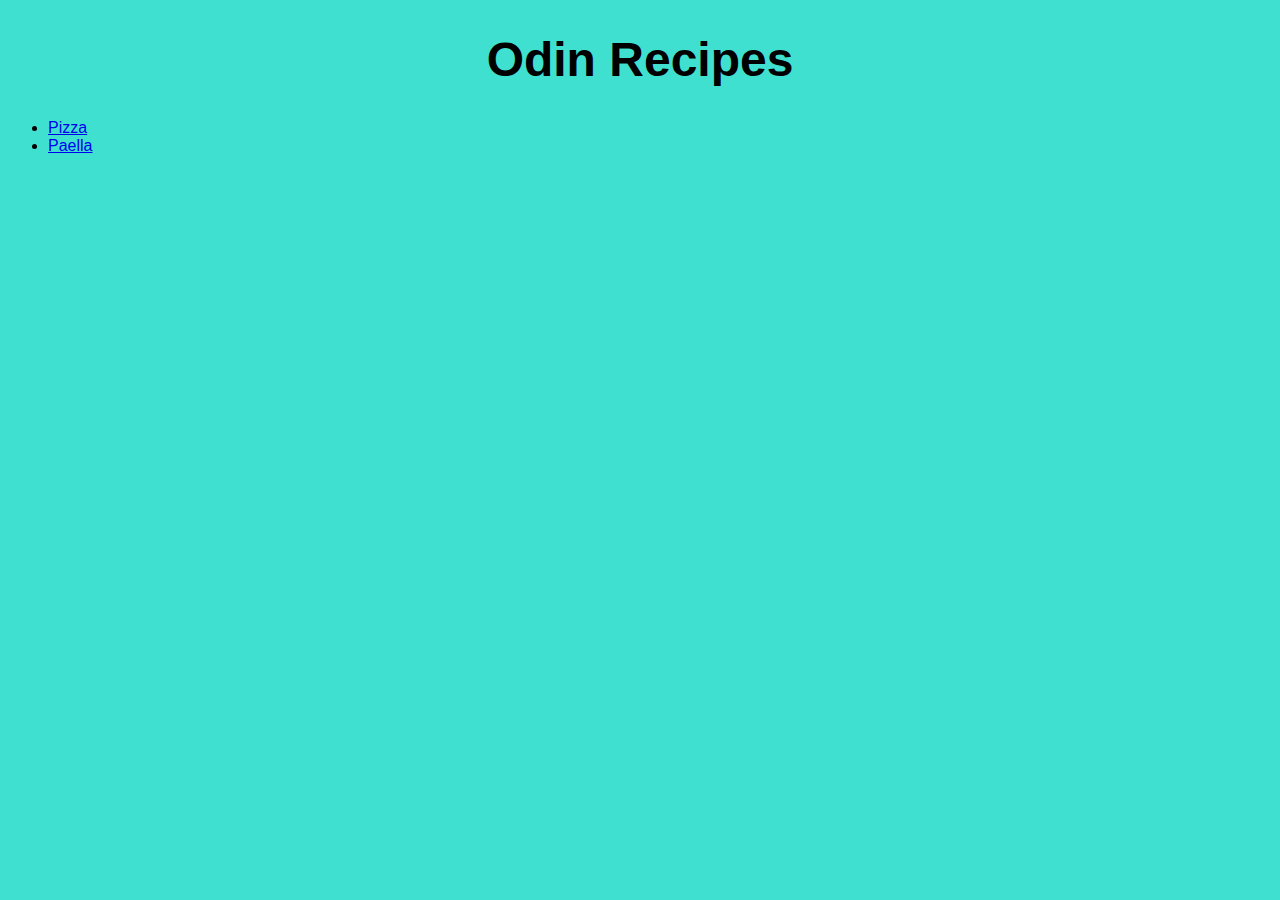
<file: index.html>
<!DOCTYPE html>
<html lang="en">
<head>
    <meta charset="UTF-8">
    <meta name="viewport" content="width=device-width, initial-scale=1.0">
    <title>Recipes</title>
    <link rel="stylesheet" href="styles.css">
</head>
<body>
    <h1>Odin Recipes</h1>
    <ul>
        <li><a href="recipes/pizza.html" target="_blank">Pizza</a></li>
        <li><a href="recipes/paella.html" target="_blank">Paella</a></li>
    </ul>
</body>
</html>
</file>
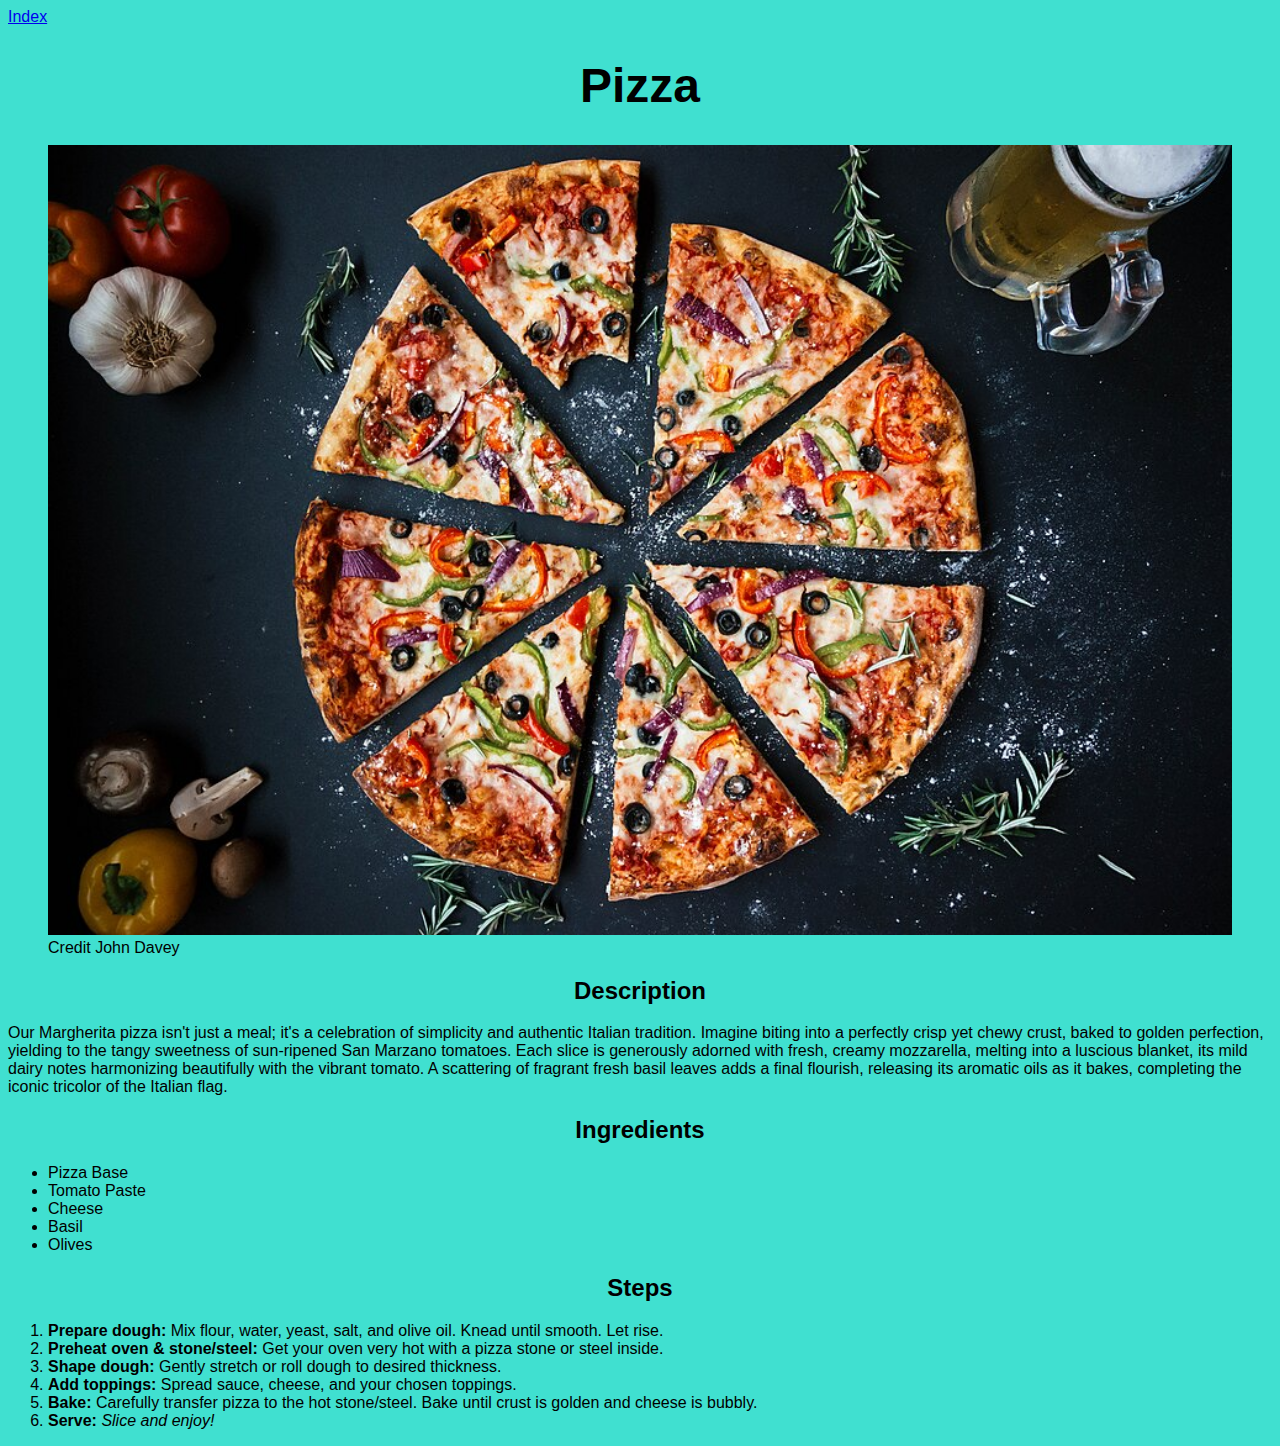
<file: recipes/pizza.html>
<!DOCTYPE html>
<html lang="en">
<head>
    <meta charset="UTF-8">
    <meta name="viewport" content="width=device-width, initial-scale=1.0">
    <title>Pizza</title>
    <link rel="stylesheet" href="../styles.css">
</head>
<body>
    <a href="../index.html">Index</a>
    <h1>Pizza</h1>
    <figure>
        <img src="../images/pizza.jpg" alt="A delicious pizza" width="400">
        <figcaption>Credit John Davey</figcaption>
    </figure>
    <h2>Description</h2>
    <p>Our Margherita pizza isn't just a meal; it's a celebration of simplicity and authentic Italian tradition. Imagine biting into a perfectly crisp yet chewy crust, baked to golden perfection, yielding to the tangy sweetness of sun-ripened San Marzano tomatoes. Each slice is generously adorned with fresh, creamy mozzarella, melting into a luscious blanket, its mild dairy notes harmonizing beautifully with the vibrant tomato. A scattering of fragrant fresh basil leaves adds a final flourish, releasing its aromatic oils as it bakes, completing the iconic tricolor of the Italian flag.</p>
    <h2>Ingredients</h2>
    <ul>
        <li>Pizza Base</li>
        <li>Tomato Paste</li>
        <li>Cheese</li>
        <li>Basil</li>
        <li>Olives</li>
    </ul>
    <h2>Steps</h2>
    <ol>
        <li><strong>Prepare dough:</strong> Mix flour, water, yeast, salt, and olive oil. Knead until smooth. Let rise.</li>
        <li><strong>Preheat oven & stone/steel:</strong> Get your oven very hot with a pizza stone or steel inside.</li>
        <li><strong>Shape dough:</strong> Gently stretch or roll dough to desired thickness.</li>
        <li><strong>Add toppings:</strong> Spread sauce, cheese, and your chosen toppings.</li>
        <li><strong>Bake:</strong> Carefully transfer pizza to the hot stone/steel. Bake until crust is golden and cheese is bubbly.</li>
        <li><strong>Serve:</strong> <em>Slice and enjoy!</em></li>
    </ol>
</body>
</html>
</file>
<file: styles.css>
body {
    background-color: turquoise;
    font-family: Arial, Helvetica, sans-serif;
}

h1, h2 {
    text-align: center;
}

h1 {
    font-size: 48px;
    font-family: Impact, Haettenschweiler, 'Arial Narrow Bold', sans-serif;
}

.figure, .description, .ingredients, .steps {
    width: 600px;
    padding: 10px;
    margin:auto;
}

img {
    width: 100%;
}
</file>
